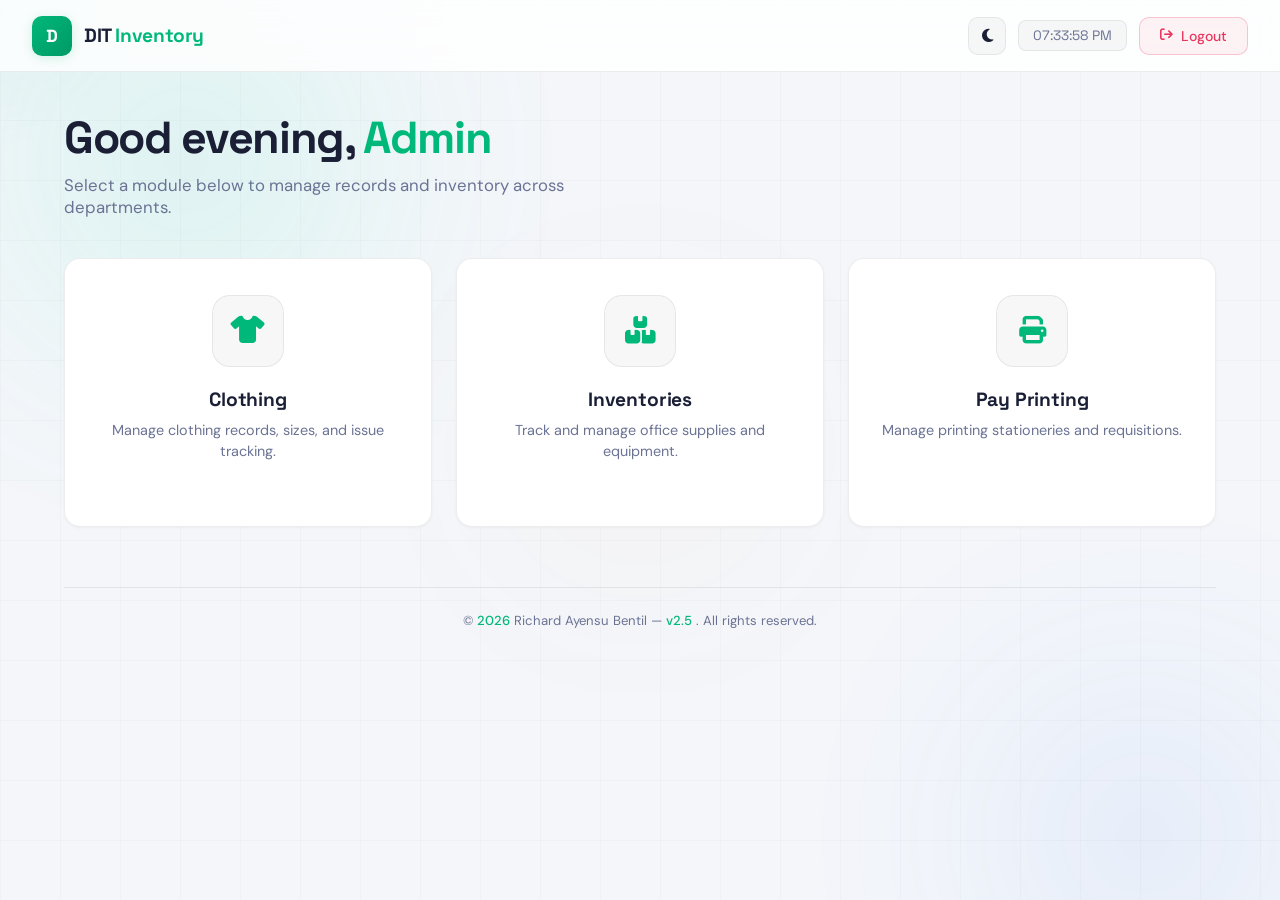
<file: dashboard.html>
<!DOCTYPE html>
<html lang="en">
  <head>
    <meta charset="UTF-8" />
    <meta name="viewport" content="width=device-width, initial-scale=1.0" />
    <title>DIT Inventory System</title>
    <link
      href="https://fonts.googleapis.com/css2?family=Space+Grotesk:wght@400;500;600;700&amp;family=DM+Sans:wght@300;400;500;600&amp;display=swap"
      rel="stylesheet"
    />
    <link rel="stylesheet" href="https://cdnjs.cloudflare.com/ajax/libs/font-awesome/6.5.0/css/all.min.css" />

    <style>
      :root {
        /* Light Theme (Default) */
        --bg: #f4f6fa;
        --bg-secondary: #ffffff;
        --card: #ffffff;
        --card-hover: #ffffff;
        --fg: #1a1f36;
        --muted: #6b7394;
        --accent: #00b87a;
        --accent-dim: rgba(0, 184, 122, 0.08);
        --accent-glow: rgba(0, 184, 122, 0.18);
        --danger: #e8365d;
        --border: rgba(0, 0, 0, 0.07);
        --border-hover: rgba(0, 184, 122, 0.35);
        --header-height: 72px;
        --radius: 16px;
        --shadow-sm: 0 1px 3px rgba(0,0,0,0.04);
        --shadow-md: 0 4px 16px rgba(0,0,0,0.06);
        --shadow-lg: 0 12px 40px rgba(0,0,0,0.08);
        
        /* Element backgrounds for easy dark mode mapping */
        --header-bg: rgba(255, 255, 255, 0.82);
        --glass-bg: rgba(0, 0, 0, 0.03);
        --glass-border: rgba(0, 0, 0, 0.07);
        --modal-bg: rgba(0, 0, 0, 0.25);
        --modal-box-bg: #ffffff;
        --toast-bg: #ffffff;
        --mouse-glow-color: rgba(0, 184, 122, 0.05);
        --btn-cancel-bg: rgba(0, 0, 0, 0.05);
        --btn-cancel-hover-bg: rgba(0, 0, 0, 0.08);
        --grid-pattern-color: rgba(0, 0, 0, 0.02);
      }

      [data-theme="dark"] {
        /* Dark Theme */
        --bg: #0b0e14;
        --bg-secondary: #11151c;
        --card: #15171f;
        --card-hover: #1c1f2b;
        --fg: #e2e8f0;
        --muted: #94a3b8;
        --accent: #00e09e;
        --accent-dim: rgba(0, 224, 158, 0.12);
        --accent-glow: rgba(0, 224, 158, 0.25);
        --danger: #ff4d6d;
        --border: rgba(255, 255, 255, 0.08);
        --border-hover: rgba(0, 224, 158, 0.4);
        --shadow-sm: 0 1px 3px rgba(0,0,0,0.4);
        --shadow-md: 0 4px 16px rgba(0,0,0,0.5);
        --shadow-lg: 0 12px 40px rgba(0,0,0,0.6);

        --header-bg: rgba(11, 14, 20, 0.82);
        --glass-bg: rgba(255, 255, 255, 0.05);
        --glass-border: rgba(255, 255, 255, 0.08);
        --modal-bg: rgba(0, 0, 0, 0.6);
        --modal-box-bg: #15171f;
        --toast-bg: #15171f;
        --mouse-glow-color: rgba(0, 224, 158, 0.08);
        --btn-cancel-bg: rgba(255, 255, 255, 0.05);
        --btn-cancel-hover-bg: rgba(255, 255, 255, 0.1);
        --grid-pattern-color: rgba(255, 255, 255, 0.03);
      }

      * {
        margin: 0;
        padding: 0;
        box-sizing: border-box;
      }

      body {
        font-family: "DM Sans", sans-serif;
        background: var(--bg);
        color: var(--fg);
        min-height: 100vh;
        overflow-x: hidden;
        transition: background 0.4s ease, color 0.4s ease;
      }

      /* ================= ANIMATED BACKGROUND ================= */
      .bg-layer {
        position: fixed;
        inset: 0;
        z-index: 0;
        overflow: hidden;
        pointer-events: none;
      }

      .bg-layer .orb {
        position: absolute;
        border-radius: 50%;
        filter: blur(120px);
        opacity: 0.18;
        animation: orbFloat 20s ease-in-out infinite;
      }

      .bg-layer .orb:nth-child(1) {
        width: 500px;
        height: 500px;
        background: radial-gradient(circle, #00e09e 0%, transparent 70%);
        top: -10%;
        left: -5%;
        animation-delay: 0s;
      }

      .bg-layer .orb:nth-child(2) {
        width: 400px;
        height: 400px;
        background: radial-gradient(circle, #3b82f6 0%, transparent 70%);
        bottom: -15%;
        right: -5%;
        animation-delay: -7s;
      }

      .bg-layer .orb:nth-child(3) {
        width: 300px;
        height: 300px;
        background: radial-gradient(circle, #f59e0b 0%, transparent 70%);
        top: 50%;
        left: 50%;
        transform: translate(-50%, -50%);
        animation-delay: -14s;
        opacity: 0.1;
      }

      @keyframes orbFloat {
        0%, 100% { transform: translate(0, 0) scale(1); }
        25% { transform: translate(60px, -40px) scale(1.1); }
        50% { transform: translate(-30px, 50px) scale(0.95); }
        75% { transform: translate(40px, 30px) scale(1.05); }
      }

      .grid-pattern {
        position: fixed;
        inset: 0;
        z-index: 0;
        pointer-events: none;
        background-image:
          linear-gradient(var(--grid-pattern-color) 1px, transparent 1px),
          linear-gradient(90deg, var(--grid-pattern-color) 1px, transparent 1px);
        background-size: 60px 60px;
      }

      /* ================= HEADER ================= */
      .header {
        position: fixed;
        top: 0;
        left: 0;
        width: 100%;
        height: var(--header-height);
        background: var(--header-bg);
        backdrop-filter: blur(20px);
        -webkit-backdrop-filter: blur(20px);
        border-bottom: 1px solid var(--border);
        display: flex;
        justify-content: space-between;
        align-items: center;
        padding: 0 32px;
        z-index: 1000;
        transition: background 0.4s ease, border-color 0.4s ease;
      }

      .brand {
        display: flex;
        align-items: center;
        gap: 12px;
      }

      .brand-logo {
        width: 40px;
        height: 40px;
        background: linear-gradient(135deg, var(--accent), #009966);
        border-radius: 10px;
        display: flex;
        align-items: center;
        justify-content: center;
        font-family: "Space Grotesk", sans-serif;
        font-weight: 700;
        font-size: 1.1rem;
        color: #fff;
        box-shadow: 0 2px 12px var(--accent-glow);
      }

      .brand-text {
        font-family: "Space Grotesk", sans-serif;
        font-size: 1.2rem;
        font-weight: 700;
        color: var(--fg);
        letter-spacing: -0.02em;
      }

      .brand-text span {
        color: var(--accent);
      }

      .header-right {
        display: flex;
        align-items: center;
        gap: 12px;
      }

      .theme-btn {
        width: 38px;
        height: 38px;
        display: flex;
        align-items: center;
        justify-content: center;
        background: var(--glass-bg);
        border: 1px solid var(--glass-border);
        border-radius: 10px;
        color: var(--fg);
        cursor: pointer;
        font-size: 0.95rem;
        transition: all 0.3s ease;
      }

      .theme-btn:hover {
        background: var(--accent-dim);
        color: var(--accent);
        border-color: var(--border-hover);
      }

      .live-clock {
        font-family: "Space Grotesk", sans-serif;
        font-size: 0.85rem;
        color: var(--muted);
        background: var(--glass-bg);
        padding: 6px 14px;
        border-radius: 8px;
        border: 1px solid var(--glass-border);
      }

      .logout-btn {
        border: 1px solid rgba(232, 54, 93, 0.25);
        background: rgba(232, 54, 93, 0.06);
        color: var(--danger);
        padding: 9px 20px;
        border-radius: 10px;
        cursor: pointer;
        font-size: 0.88rem;
        font-weight: 500;
        font-family: "DM Sans", sans-serif;
        transition: all 0.3s ease;
        display: flex;
        align-items: center;
        gap: 8px;
      }

      .reports-btn {
        border: 1px solid var(--border);
        background: var(--glass-bg);
        color: var(--fg);
        padding: 9px 16px;
        border-radius: 10px;
        cursor: pointer;
        font-size: 0.88rem;
        font-weight: 500;
        font-family: "DM Sans", sans-serif;
        transition: all 0.3s ease;
        display: flex;
        align-items: center;
        gap: 8px;
      }

      .reports-btn:hover {
        border-color: var(--accent);
        color: var(--accent);
        background: var(--accent-dim);
      }

      .logout-btn:hover {
        background: var(--danger);
        color: #fff;
        border-color: var(--danger);
        box-shadow: 0 4px 16px rgba(232, 54, 93, 0.25);
      }

      .logout-btn i {
        font-size: 0.8rem;
      }

      /* ================= MAIN ================= */
      .container {
        position: relative;
        z-index: 1;
        max-width: 1200px;
        margin: auto;
        padding: calc(var(--header-height) + 40px) 24px 60px;
      }

      /* ================= WELCOME SECTION ================= */
      .welcome-section {
        margin-bottom: 40px;
        animation: fadeSlideUp 0.8s ease both;
      }

      .welcome-section h1 {
        font-family: "Space Grotesk", sans-serif;
        font-size: 2.8rem;
        font-weight: 700;
        letter-spacing: -0.03em;
        line-height: 1.15;
        margin-bottom: 10px;
      }

      .welcome-section h1 .accent-line {
        color: var(--accent);
      }

      .welcome-section p {
        color: var(--muted);
        font-size: 1.05rem;
        max-width: 500px;
      }

      /* ================= DASHBOARD GRID ================= */
      .dashboard {
        display: grid;
        grid-template-columns: repeat(auto-fit, minmax(250px, 1fr));
        gap: 24px;
      }

      /* ================= CARDS ================= */
      .card {
        position: relative;
        background: var(--card);
        border: 1px solid var(--border);
        border-radius: var(--radius);
        padding: 36px 24px 28px;
        text-decoration: none;
        color: var(--fg);
        transition: all 0.4s cubic-bezier(0.23, 1, 0.32, 1);
        overflow: hidden;
        cursor: pointer;
        display: flex;
        flex-direction: column;
        align-items: center;
        text-align: center;
        box-shadow: var(--shadow-sm);
      }

      .card::before {
        content: "";
        position: absolute;
        inset: 0;
        background: radial-gradient(circle at 50% 0%, var(--accent-dim), transparent 60%);
        opacity: 0;
        transition: opacity 0.4s ease;
      }

      .card:hover::before {
        opacity: 1;
      }

      .card:hover {
        transform: translateY(-8px);
        border-color: var(--border-hover);
        box-shadow:
          var(--shadow-lg),
          0 0 40px var(--accent-dim);
      }

      .card-icon {
        position: relative;
        z-index: 1;
        width: 72px;
        height: 72px;
        border-radius: 18px;
        background: var(--glass-bg);
        border: 1px solid var(--glass-border);
        display: flex;
        align-items: center;
        justify-content: center;
        font-size: 1.7rem;
        color: var(--accent);
        margin-bottom: 20px;
        transition: all 0.4s cubic-bezier(0.23, 1, 0.32, 1);
      }

      .card:hover .card-icon {
        background: var(--accent);
        color: #fff;
        border-color: var(--accent);
        transform: scale(1.1) rotate(-3deg);
        box-shadow: 0 4px 20px var(--accent-glow);
      }

      .card h3 {
        position: relative;
        z-index: 1;
        font-family: "Space Grotesk", sans-serif;
        font-size: 1.2rem;
        font-weight: 700;
        margin-bottom: 8px;
        letter-spacing: -0.01em;
      }

      .card p {
        position: relative;
        z-index: 1;
        font-size: 0.9rem;
        color: var(--muted);
        line-height: 1.5;
      }

      .card .card-arrow {
        position: relative;
        z-index: 1;
        margin-top: auto;
        padding-top: 18px;
        font-size: 0.82rem;
        color: var(--accent);
        opacity: 0;
        transform: translateY(8px);
        transition: all 0.3s ease;
        display: flex;
        align-items: center;
        gap: 6px;
        font-weight: 500;
      }

      .card:hover .card-arrow {
        opacity: 1;
        transform: translateY(0);
      }

      .card:nth-child(1) { animation: fadeSlideUp 0.7s ease 0.2s both; }
      .card:nth-child(2) { animation: fadeSlideUp 0.7s ease 0.3s both; }
      .card:nth-child(3) { animation: fadeSlideUp 0.7s ease 0.4s both; }

      @keyframes fadeSlideUp {
        from { opacity: 0; transform: translateY(30px); }
        to { opacity: 1; transform: translateY(0); }
      }

      /* ================= FOOTER ================= */
      .footer {
        text-align: center;
        margin-top: 60px;
        padding: 24px 0;
        border-top: 1px solid var(--border);
        color: var(--muted);
        font-size: 0.82rem;
      }

      .footer span {
        color: var(--accent);
        font-weight: 500;
      }

      /* ================= LOGOUT MODAL ================= */
      .modal-overlay {
        position: fixed;
        inset: 0;
        background: var(--modal-bg);
        backdrop-filter: blur(8px);
        z-index: 2000;
        display: flex;
        align-items: center;
        justify-content: center;
        opacity: 0;
        visibility: hidden;
        transition: all 0.3s ease;
      }

      .modal-overlay.active {
        opacity: 1;
        visibility: visible;
      }

      .modal-box {
        background: var(--modal-box-bg);
        border: 1px solid var(--border);
        border-radius: var(--radius);
        padding: 36px;
        max-width: 400px;
        width: 90%;
        text-align: center;
        transform: scale(0.9);
        transition: transform 0.3s ease;
        box-shadow: var(--shadow-lg);
      }

      .modal-overlay.active .modal-box {
        transform: scale(1);
      }

      .modal-box .modal-icon {
        width: 56px;
        height: 56px;
        border-radius: 50%;
        background: rgba(232, 54, 93, 0.08);
        border: 1px solid rgba(232, 54, 93, 0.15);
        display: flex;
        align-items: center;
        justify-content: center;
        margin: 0 auto 18px;
        color: var(--danger);
        font-size: 1.3rem;
      }

      .modal-box h3 {
        font-family: "Space Grotesk", sans-serif;
        font-size: 1.25rem;
        margin-bottom: 8px;
        color: var(--fg);
      }

      .modal-box p {
        color: var(--muted);
        font-size: 0.92rem;
        margin-bottom: 24px;
      }

      .modal-actions {
        display: flex;
        gap: 12px;
        justify-content: center;
      }

      .modal-actions button {
        padding: 10px 24px;
        border-radius: 10px;
        font-size: 0.9rem;
        font-weight: 500;
        cursor: pointer;
        transition: all 0.3s ease;
        font-family: "DM Sans", sans-serif;
        border: none;
      }

      .btn-cancel {
        background: var(--btn-cancel-bg);
        color: var(--fg);
        border: 1px solid var(--border) !important;
      }

      .btn-cancel:hover {
        background: var(--btn-cancel-hover-bg);
      }

      .btn-confirm-logout {
        background: var(--danger);
        color: #fff;
      }

      .btn-confirm-logout:hover {
        box-shadow: 0 4px 16px rgba(232, 54, 93, 0.3);
      }

      /* ================= TOAST ================= */
      .toast-container {
        position: fixed;
        top: calc(var(--header-height) + 16px);
        right: 24px;
        z-index: 3000;
        display: flex;
        flex-direction: column;
        gap: 10px;
      }

      .toast {
        background: var(--toast-bg);
        border: 1px solid var(--border);
        border-radius: 12px;
        padding: 14px 20px;
        display: flex;
        align-items: center;
        gap: 10px;
        font-size: 0.9rem;
        color: var(--fg);
        box-shadow: var(--shadow-lg);
        animation: toastIn 0.4s ease both;
        min-width: 260px;
      }

      .toast.exit {
        animation: toastOut 0.3s ease both;
      }

      .toast i {
        font-size: 1rem;
      }

      .toast.success i { color: var(--accent); }
      .toast.error i { color: var(--danger); }

      @keyframes toastIn {
        from { opacity: 0; transform: translateX(40px); }
        to { opacity: 1; transform: translateX(0); }
      }

      @keyframes toastOut {
        from { opacity: 1; transform: translateX(0); }
        to { opacity: 0; transform: translateX(40px); }
      }

      /* ================= MOUSE GLOW ================= */
      .mouse-glow {
        position: fixed;
        width: 300px;
        height: 300px;
        border-radius: 50%;
        background: radial-gradient(circle, var(--mouse-glow-color), transparent 70%);
        pointer-events: none;
        z-index: 0;
        transform: translate(-50%, -50%);
        transition:
          left 0.15s ease,
          top 0.15s ease;
      }

      /* ================= RESPONSIVE ================= */
      @media (max-width: 768px) {
        .header { padding: 0 16px; }
        .welcome-section h1 { font-size: 1.8rem; }
        .live-clock { display: none; }
        .dashboard {
          grid-template-columns: repeat(auto-fit, minmax(200px, 1fr));
          gap: 16px;
        }
        .card { padding: 28px 18px 22px; }
      }

      @media (max-width: 480px) {
        .dashboard { grid-template-columns: 1fr; }
        .welcome-section h1 { font-size: 1.5rem; }
        .brand-text { font-size: 1rem; }
        .logout-btn span { display: none; }
      }

      @media (prefers-reduced-motion: reduce) {
        *, *::before, *::after {
          animation-duration: 0.01ms !important;
          transition-duration: 0.01ms !important;
        }
      }
    </style>
    <link rel="stylesheet" href="responsive.css" />
  </head>

  <body>
    <!-- ANIMATED BACKGROUND -->
    <div class="bg-layer" aria-hidden="true">
      <div class="orb"></div>
      <div class="orb"></div>
      <div class="orb"></div>
    </div>
    <div class="grid-pattern" aria-hidden="true"></div>
    <div class="mouse-glow" id="mouseGlow" aria-hidden="true"></div>

    <!-- HEADER -->
    <header class="header" role="banner">
      <div class="brand">
        <div class="brand-logo" aria-hidden="true">D</div>
        <div class="brand-text">
          DIT
          <span>Inventory</span>
        </div>
      </div>
      <div class="header-right">
        <button class="theme-btn" id="themeToggle" onclick="toggleTheme()" aria-label="Toggle dark mode">
          <i class="fa-solid fa-moon" id="themeIcon"></i>
        </button>
        <div class="live-clock" id="liveClock" aria-live="polite"></div>
        <button class="logout-btn" onclick="showLogoutModal()" aria-label="Logout">
          <i class="fa-solid fa-arrow-right-from-bracket"></i>
          <span>Logout</span>
        </button>
      </div>
    </header>

    <!-- MAIN -->
    <main class="container">
      <!-- WELCOME -->
      <section class="welcome-section">
        <h1 id="greeting">
          Welcome back,
          <span class="accent-line">Admin</span>
        </h1>
        <p>Select a module below to manage records and inventory across departments.</p>
      </section>

      <!-- MODULE CARDS -->
      <section class="dashboard" aria-label="Modules">
        <!-- CLOTHING -->
        <a href="clothing.html" class="card" role="article">
          <div class="card-icon">
            <i class="fa-solid fa-shirt"></i>
          </div>
          <h3>Clothing</h3>
          <p>Manage clothing records, sizes, and issue tracking.</p>
          <div class="card-arrow">
            Open module
            <i class="fa-solid fa-arrow-right"></i>
          </div>
        </a>

        <!-- INVENTORIES -->
        <a href="inventories.html" class="card" role="article">
          <div class="card-icon">
            <i class="fa-solid fa-boxes-stacked"></i>
          </div>
          <h3>Inventories</h3>
          <p>Track and manage office supplies and equipment.</p>
          <div class="card-arrow">
            Open module
            <i class="fa-solid fa-arrow-right"></i>
          </div>
        </a>

        <!-- PAY PRINTING -->
        <a href="pay-stores.html" class="card" role="article">
          <div class="card-icon">
            <i class="fa-solid fa-print"></i>
          </div>
          <h3>Pay Printing</h3>
          <p>Manage printing stationeries and requisitions.</p>
          <div class="card-arrow">
            Open module
            <i class="fa-solid fa-arrow-right"></i>
          </div>
        </a>

        <!-- REPORTS -->
        <a href="reports.html" class="card" id="reportsCard" role="article" style="display: none" onclick="return openAdminReports(event)">
          <div class="card-icon">
            <i class="fa-solid fa-chart-column"></i>
          </div>
          <h3>Reports</h3>
          <p>Review activity across Clothing, Inventories, and Pay Stores.</p>
          <div class="card-arrow">
            Open reports
            <i class="fa-solid fa-arrow-right"></i>
          </div>
        </a>
      </section>

      <!-- FOOTER -->
      <footer class="footer">
        ©
        <span id="footerYear"></span>
        Richard Ayensu Bentil —
        <span>v2.5</span>
        . All rights reserved.
      </footer>
    </main>

    <!-- LOGOUT MODAL -->
    <div class="modal-overlay" id="logoutModal" role="dialog" aria-labelledby="modalTitle" aria-modal="true">
      <div class="modal-box">
        <div class="modal-icon">
          <i class="fa-solid fa-arrow-right-from-bracket"></i>
        </div>
        <h3 id="modalTitle">Confirm Logout</h3>
        <p>You will be signed out and redirected to the login page.</p>
        <div class="modal-actions">
          <button class="btn-cancel" onclick="hideLogoutModal()">Cancel</button>
          <button class="btn-confirm-logout" onclick="confirmLogout()">Logout</button>
        </div>
      </div>
    </div>

    <div class="modal-overlay" id="reportsModal" role="dialog" aria-labelledby="reportsModalTitle" aria-modal="true">
      <div class="modal-box">
        <div class="modal-icon">
          <i class="fa-solid fa-chart-column"></i>
        </div>
        <h3 id="reportsModalTitle">Reports</h3>
        <p>Access the standardized inventory and loan reports.</p>
        <div class="modal-actions">
          <button class="btn-cancel" onclick="hideReportsModal()">Cancel</button>
          <a class="btn-confirm-logout" href="reports.html">Open Reports</a>
        </div>
      </div>
    </div>

    <!-- TOAST CONTAINER -->
    <div class="toast-container" id="toastContainer" aria-live="polite"></div>

    <script>
      /* ================= THEME TOGGLE ================= */
      function toggleTheme() {
        const html = document.documentElement;
        const currentTheme = html.getAttribute('data-theme') || 'light';
        const newTheme = currentTheme === 'light' ? 'dark' : 'light';
        
        html.setAttribute('data-theme', newTheme);
        
        const icon = document.getElementById('themeIcon');
        if (newTheme === 'dark') {
          icon.classList.remove('fa-moon');
          icon.classList.add('fa-sun');
        } else {
          icon.classList.remove('fa-sun');
          icon.classList.add('fa-moon');
        }
      }

      /* ================= LIVE CLOCK ================= */
      function updateClock() {
        const now = new Date();
        const opts = { hour: "2-digit", minute: "2-digit", second: "2-digit", hour12: true };
        document.getElementById("liveClock").textContent = now.toLocaleTimeString("en-US", opts);
      }
      updateClock();
      setInterval(updateClock, 1000);

      /* ================= GREETING ================= */
      (function setGreeting() {
        const hour = new Date().getHours();
        let greet = "Good evening";
        if (hour < 12) greet = "Good morning";
        else if (hour < 17) greet = "Good afternoon";

        let username = sessionStorage.getItem("username") || "";
        try {
          const loggedInUser = JSON.parse(sessionStorage.getItem("loggedInUser") || "null");
          username = username || loggedInUser?.username || loggedInUser?.fullName || loggedInUser?.email || "Admin";
        } catch (error) {
          username = username || "Admin";
        }
        const greeting = document.getElementById("greeting");
        greeting.firstChild.textContent = `${greet}, `;
        greeting.querySelector(".accent-line").textContent = username;
      })();

      /* ================= FOOTER YEAR ================= */
      document.getElementById("footerYear").textContent = new Date().getFullYear();

      /* ================= MOUSE GLOW ================= */
      const glow = document.getElementById("mouseGlow");
      document.addEventListener("mousemove", (e) => {
        glow.style.left = e.clientX + "px";
        glow.style.top = e.clientY + "px";
      });

      /* ================= LOGOUT MODAL ================= */
      function showLogoutModal() {
        document.getElementById("logoutModal").classList.add("active");
      }

      function openAdminReports(event) {
        if (event) event.preventDefault();
        let loggedInUser = null;
        try {
          loggedInUser = JSON.parse(sessionStorage.getItem("loggedInUser") || "null");
        } catch (error) {}
        const isAdminAccount = loggedInUser?.role === "Admin" || loggedInUser?.role === "Administrator";
        if (isAdminAccount) {
          document.getElementById("reportsModal").classList.add("active");
          return true;
        } else {
          showToast("Reports are available to administrators only.", "error");
          return false;
        }
      }

      function hideReportsModal() {
        document.getElementById("reportsModal").classList.remove("active");
      }

      function hideLogoutModal() {
        document.getElementById("logoutModal").classList.remove("active");
      }

      function confirmLogout() {
        hideLogoutModal();
        showToast("Logging out...", "success");
        setTimeout(() => {
          sessionStorage.clear();
          window.location.href = "index.html";
        }, 800);
      }

      document.getElementById("logoutModal").addEventListener("click", (e) => {
        if (e.target === e.currentTarget) hideLogoutModal();
      });

      document.getElementById("reportsModal").addEventListener("click", (e) => {
        if (e.target === e.currentTarget) hideReportsModal();
      });

      document.addEventListener("keydown", (e) => {
        if (e.key === "Escape") {
          hideLogoutModal();
          hideReportsModal();
        }
      });

      /* ================= TOAST ================= */
      function showToast(message, type) {
        const container = document.getElementById("toastContainer");
        const toast = document.createElement("div");
        toast.className = `toast ${type}`;

        const icon =
          type === "success" ? '<i class="fa-solid fa-circle-check"></i>' : '<i class="fa-solid fa-circle-xmark"></i>';

        toast.innerHTML = `${icon}<span>${message}</span>`;
        container.appendChild(toast);

        setTimeout(() => {
          toast.classList.add("exit");
          toast.addEventListener("animationend", () => toast.remove());
        }, 2500);
      }

      (function showReportsForAdministrators() {
        let loggedInUser = null;
        try {
          loggedInUser = JSON.parse(sessionStorage.getItem("loggedInUser") || "null");
        } catch (error) {}
        const isAdminAccount = loggedInUser?.role === "Admin" || loggedInUser?.role === "Administrator";
        if (isAdminAccount) {
          document.getElementById("reportsCard").style.display = "flex";
        }
      })();
    </script>
  </body>
</html>
</file>
<file: responsive.css>
/* Shared responsive fallbacks for pages that keep their primary theme styles inline. */
@media (max-width: 760px) {
  .field-grid {
    grid-template-columns: 1fr !important;
  }

  .header,
  .topbar,
  .page-header,
  .admin-page-header {
    gap: 16px;
    flex-wrap: wrap;
  }

  .header-right,
  .topbar-actions,
  .account-footer,
  .account-footer-actions {
    flex-wrap: wrap;
  }

  .modal-content,
  .modal-box,
  .section-card {
    max-width: calc(100vw - 24px);
  }

  .table-wrapper,
  .table-scroll,
  .table-container {
    overflow-x: auto;
    -webkit-overflow-scrolling: touch;
  }

  table {
    min-width: 640px;
  }
}

@media (max-width: 480px) {
  .container {
    width: calc(100% - 24px);
  }

  .header-right .live-clock {
    display: none;
  }

  .modal-content,
  .modal-box {
    padding: 18px;
  }
}
</file>
